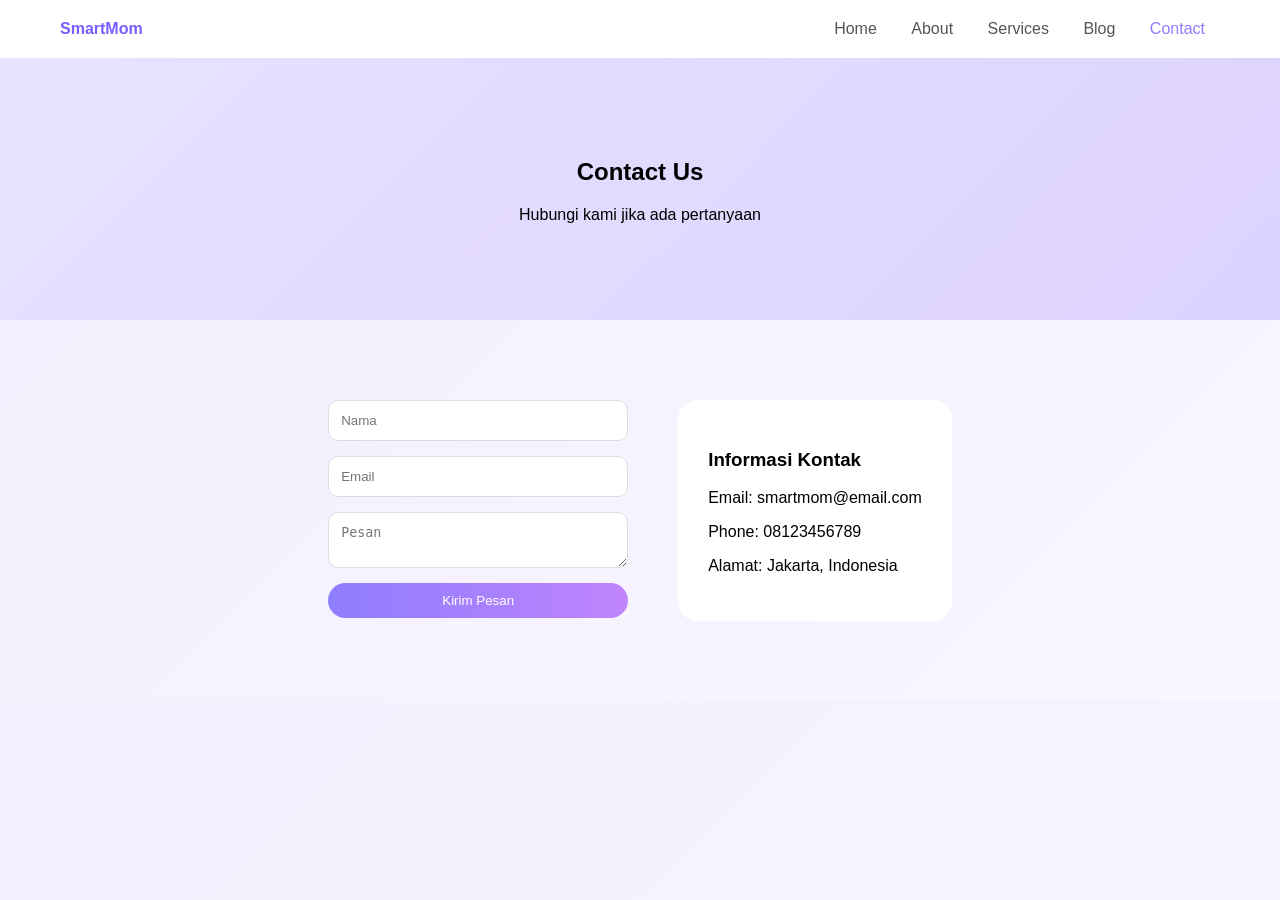
<file: html/blog.html>
<!DOCTYPE html>
<html lang="id">
<head>
<meta charset="UTF-8">
<title>Contact - SmartMom</title>
<link rel="stylesheet" href="/css/pages.css">
</head>
<body>

<nav class="navbar">
    <div class="logo">SmartMom</div>
    <div class="nav-links">
        <a href="/html/landingpage.html">Home</a>
        <a href="/html/about-us.html">About</a>
        <a href="/html/services.html">Services</a>
        <a href="/html/blog.html">Blog</a>
        <a href="#" class="active">Contact</a>
    </div>
</nav>

<section class="hero small">
    <h1>Contact Us</h1>
    <p>Hubungi kami jika ada pertanyaan</p>
</section>

<section class="contact">
    <div class="contact-form">
        <input type="text" placeholder="Nama">
        <input type="email" placeholder="Email">
        <textarea placeholder="Pesan"></textarea>
        <button>Kirim Pesan</button>
    </div>

    <div class="contact-info">
        <h3>Informasi Kontak</h3>
        <p>Email: smartmom@email.com</p>
        <p>Phone: 08123456789</p>
        <p>Alamat: Jakarta, Indonesia</p>
    </div>
</section>

</body>
</html>
</file>
<file: css/pages.css>
body{
    margin:0;
    font-family:'Poppins', sans-serif;
    background:linear-gradient(135deg,#f3efff,#f8f6ff);
}

/* NAVBAR */
.navbar{
    display:flex;
    justify-content:space-between;
    padding:20px 60px;
    background:white;
    box-shadow:0 5px 15px rgba(0,0,0,0.05);
}

.logo{
    font-weight:600;
    color:#7a5cff;
}

.nav-links a{
    margin:0 15px;
    text-decoration:none;
    color:#555;
}

.nav-links .active{
    color:#8e7dff;
}

/* HERO */
.hero{
    text-align:center;
    padding:120px 20px;
    background:linear-gradient(135deg,#e9e2ff,#dcd2ff);
}

.hero.small{
    padding:80px 20px;
}

/* SERVICES */
.services{
    display:grid;
    grid-template-columns:repeat(2,1fr);
    gap:30px;
    padding:80px;
}

.service-card{
    background:white;
    padding:30px;
    border-radius:20px;
    box-shadow:0 10px 20px rgba(0,0,0,0.05);
}

/* BLOG */
.blog{
    display:flex;
    justify-content:center;
    gap:30px;
    padding:80px;
}

.blog-card{
    background:white;
    padding:20px;
    border-radius:20px;
    width:250px;
    box-shadow:0 10px 20px rgba(0,0,0,0.05);
    text-align:center;
}

.blog-card img{
    width:100%;
    border-radius:15px;
}

/* CONTACT */
.contact{
    display:flex;
    gap:50px;
    padding:80px;
    justify-content:center;
}

.contact-form{
    display:flex;
    flex-direction:column;
    gap:15px;
    width:300px;
}

.contact-form input,
.contact-form textarea{
    padding:12px;
    border-radius:10px;
    border:1px solid #ddd;
}

button{
    padding:10px;
    border:none;
    border-radius:20px;
    background:linear-gradient(90deg,#8e7dff,#c084fc);
    color:white;
}

.contact-info{
    background:white;
    padding:30px;
    border-radius:20px;
}
</file>
